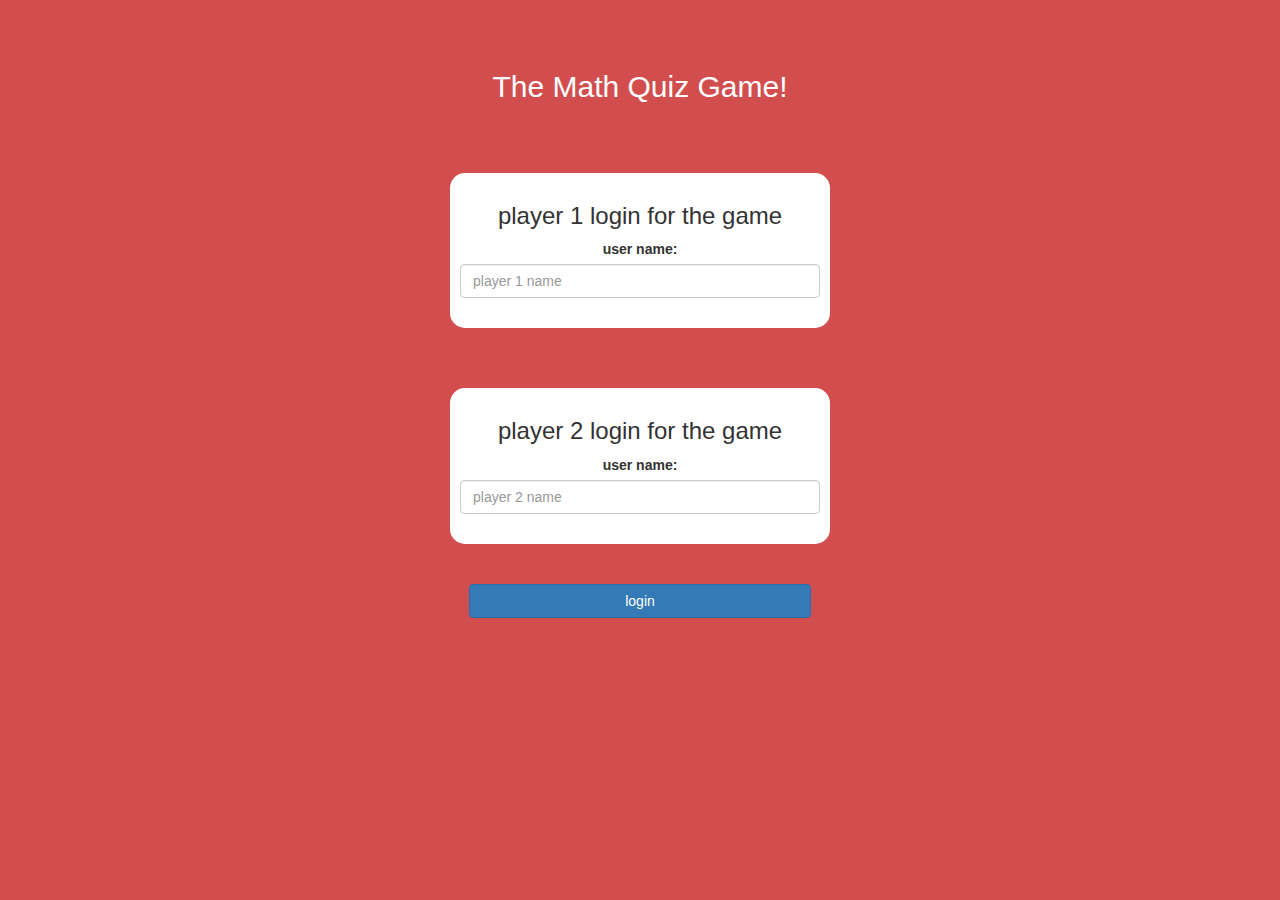
<file: index.html>
<!DOCTYPE html>
<html>
<head>
	<title>Math Quiz</title>

<meta name="viewport" content="width=device-width, initial-scale=1">
<link rel="stylesheet" href="https://maxcdn.bootstrapcdn.com/bootstrap/3.4.0/css/bootstrap.min.css">
<script src="https://ajax.googleapis.com/ajax/libs/jquery/3.4.1/jquery.min.js"></script>
<script src="https://maxcdn.bootstrapcdn.com/bootstrap/3.4.0/js/bootstrap.min.js"></script>

<link rel="stylesheet" type="text/css" href="game.css">

<script src="game_login.js"></script>
</head>
<body>
	<h4 id="player1_name"></h4> <span id="player1_score"></span>
	<br>
    <h4 id="player2_name"></h4> <span id="player2_score"></span>

	<div class="container">
<center>
	<h2 style="color: white;">The Math Quiz Game!</h2>
	
	<br>
		<br>
	<div class="col-lg-4 col-sm-8 col-xs-11 login_div1">
		<h3>player 1 login for the game</h3>
		<label>user name: </label>
		<input type="text" id="player1_name_input" class="form-control" placeholder="player 1 name">
		<br>
		
	</div>
	<br>
	<br>
	<div class="col-lg-4 col-sm-8 col-xs-11 login_div2">
		<h3>player 2 login for the game</h3>
		<label>user name: </label>
		<input type="text" id="player2_name_input" class="form-control" placeholder="player 2 name">
		<br>

	
	</div>
	<br>
	<br>
	<button style= "width: 30%" class=" btn btn-primary" onclick="addUser()">login</button>
	
</center>
</div>
</body>
</html>
</file>
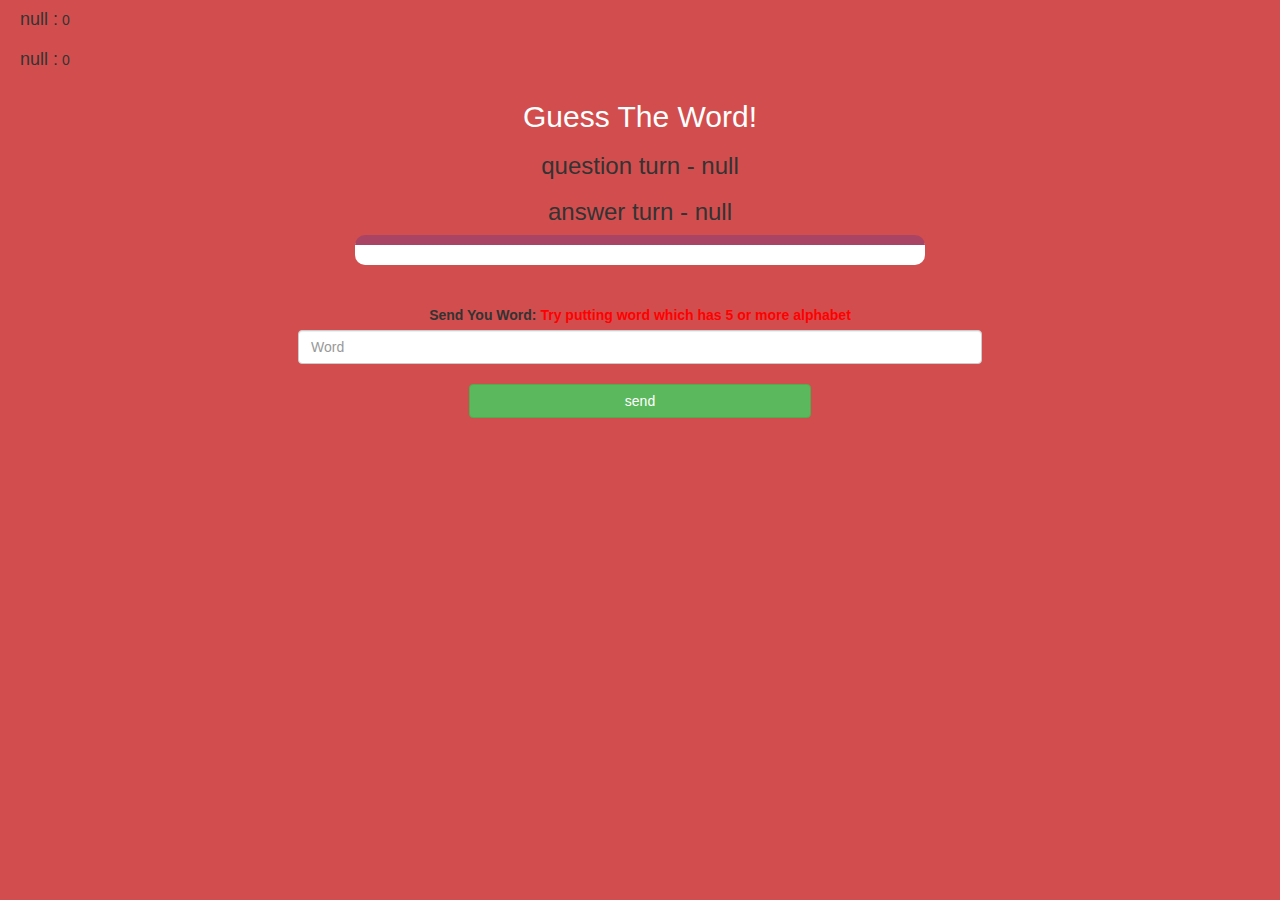
<file: game_page.html>
<!DOCTYPE html>
<html>
<head>
	<title>Guess The Word</title>

<meta name="viewport" content="width=device-width, initial-scale=1">
<link rel="stylesheet" href="https://maxcdn.bootstrapcdn.com/bootstrap/3.4.0/css/bootstrap.min.css">
<script src="https://ajax.googleapis.com/ajax/libs/jquery/3.4.1/jquery.min.js"></script>
<script src="https://maxcdn.bootstrapcdn.com/bootstrap/3.4.0/js/bootstrap.min.js"></script>

<link rel="stylesheet" type="text/css" href="game.css">
</head>
<body>

	<h4 id="player1_name"></h4> <span id="player1_score"></span>
<br>
<h4 id="player2_name"></h4> <span id="player2_score"></span>
<div class="container">
	<center>
		<h2 style="color: white;">Guess The Word!</h2>
        <h3 id="player_question"></h3>
		<h3 id="player_answer"></h3>
		<div id="output" class="col-lg-6"></div>
		<br>
		<br>

		<label>Send You Word: <b style="color: red">Try putting word which has 5 or more alphabet</b></label>
          <input type="text" id="word"class="form-control" placeholder="Word">
		<br>
         <button onclick="send()" class="btn btn-success" style="width: 30%;">send</button>
	</center>
</div>

<script src="game_page.js"></script>
</body>
</html>
</file>
<file: game.css>
body
{
	background: rgb(210, 78, 78);
}

	.login_div1 , .login_div2
	{
		background: white;
		padding: 10px;
		float: none;
		border-radius: 15px;
		margin-top: 20px;
	}


#player1_name , #player2_name
{
	display: inline-block;
	margin-left: 20px;
}
#word
{
	width: 60%;
}
#word_display
{
	letter-spacing: 5px;
}
#output
{
background: white;
border-radius: 10px;
border-top: 10px solid #AA4465;
padding: 10px;
float: none;
text-align: left;
}
</file>
